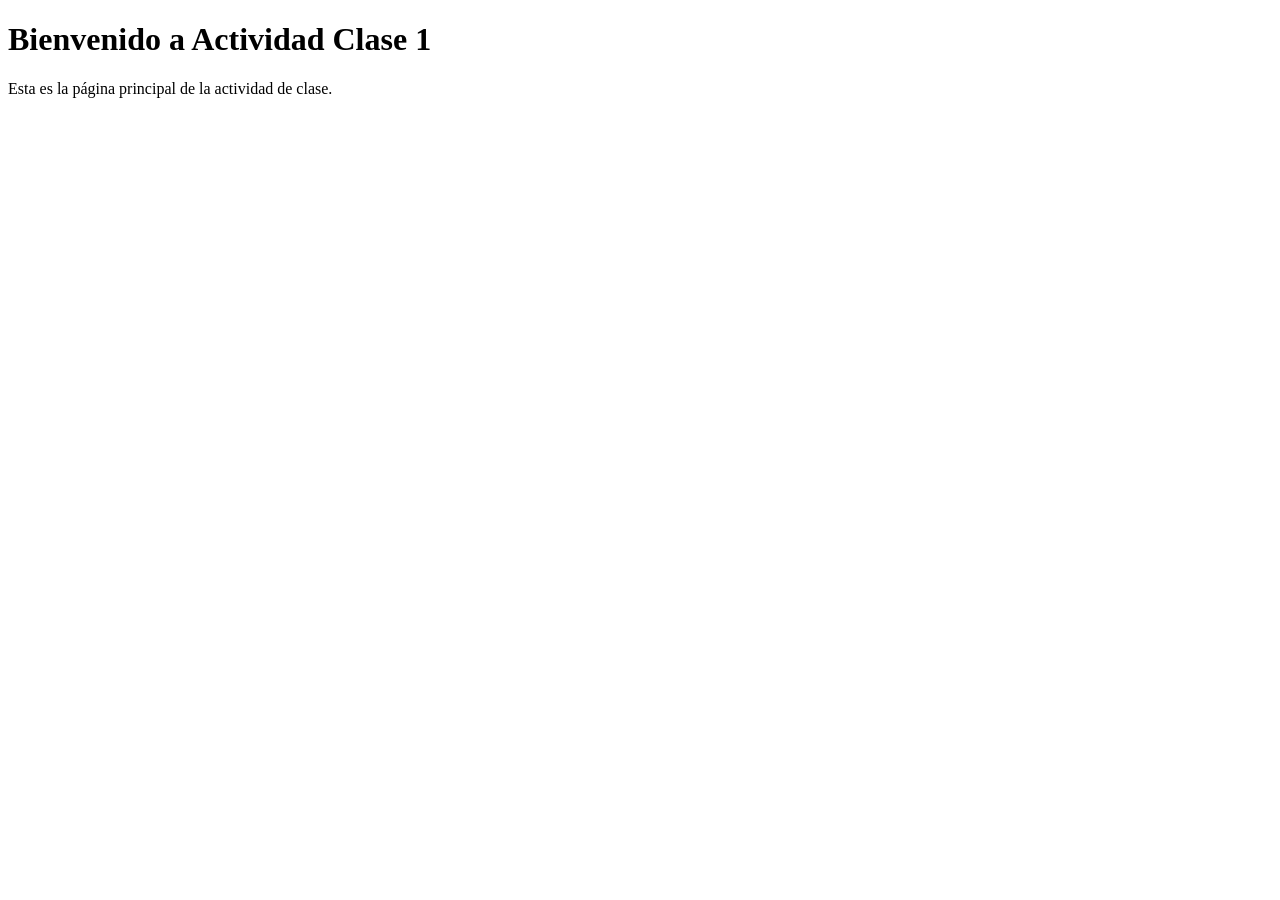
<file: actividad-clase-1/index.html>
<!DOCTYPE html>
<html lang="es">
<head>
    <meta charset="UTF-8">
    <meta name="viewport" content="width=device-width, initial-scale=1.0">
    <title>Actividad Clase 1</title>
</head>
<body>
    <h1>Bienvenido a Actividad Clase 1</h1>
    <p>Esta es la página principal de la actividad de clase.</p>
</body>
</html>
</file>
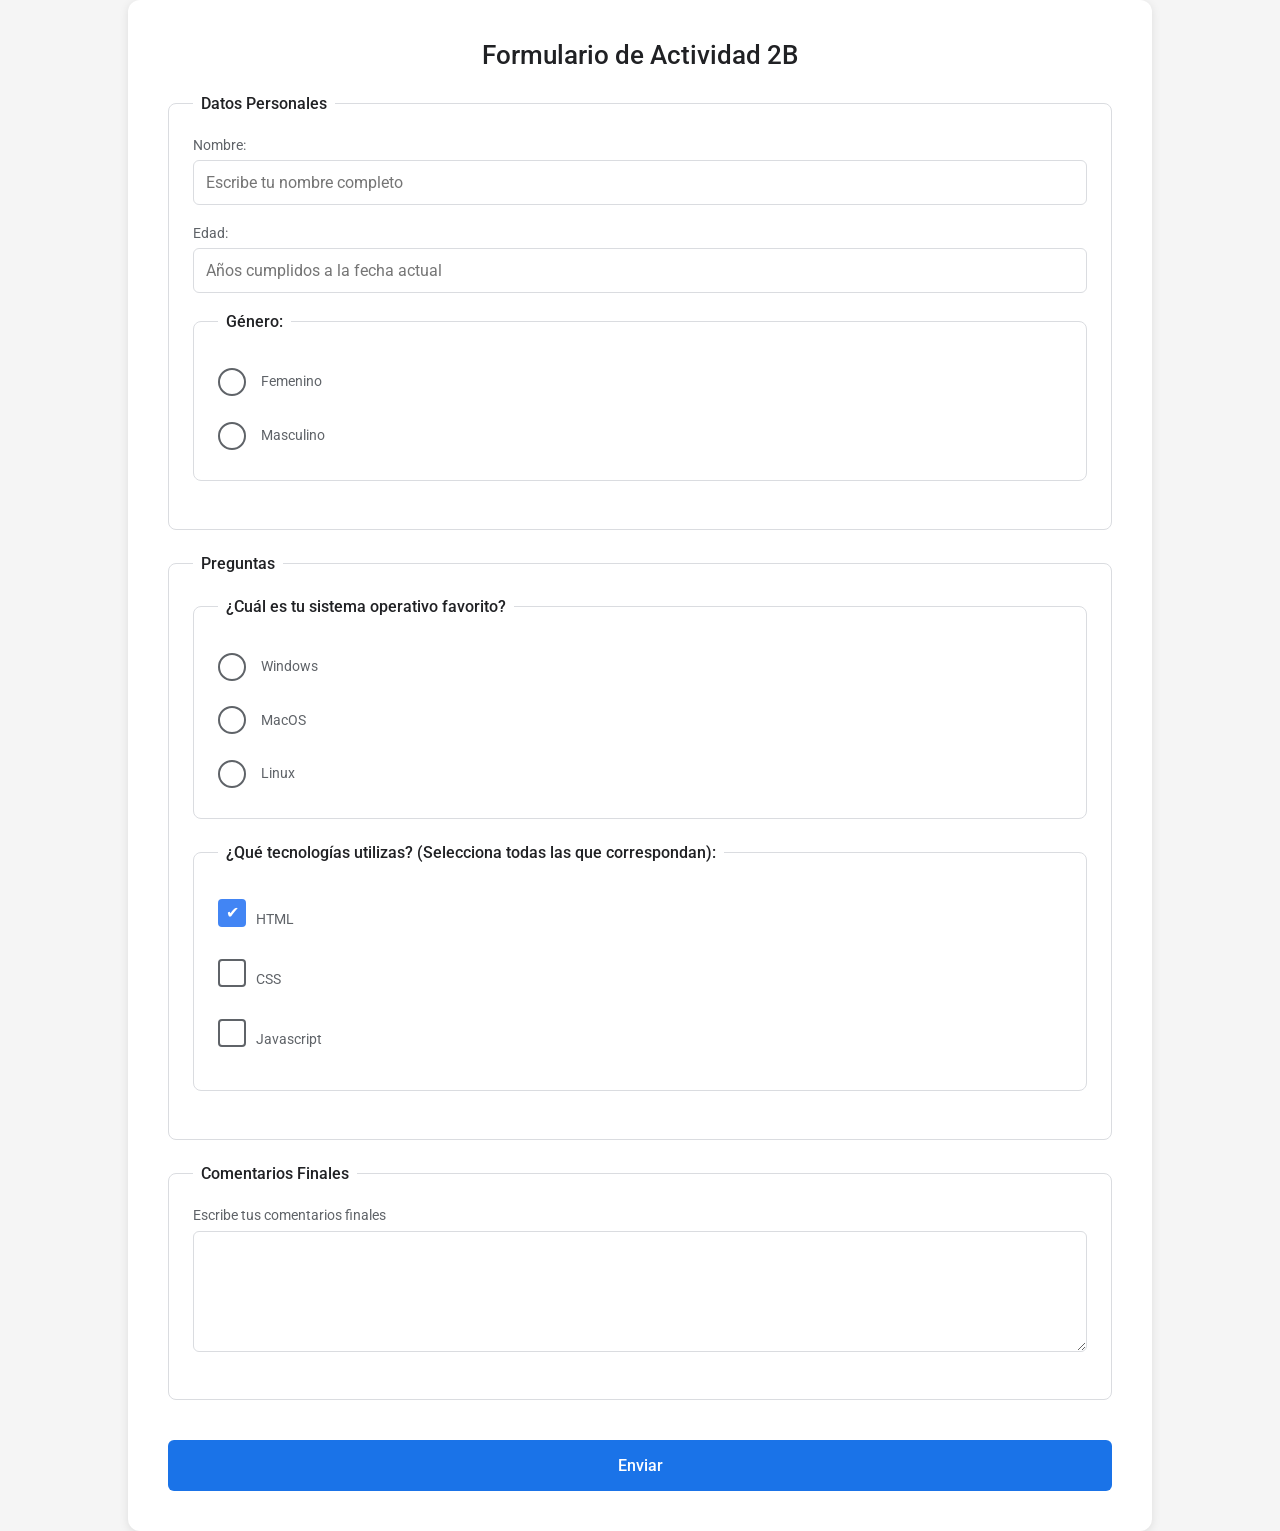
<file: actividad-clase-2/index.html>
<!DOCTYPE html>
<html lang="es">
    <head>
        <meta charset="UTF-8">
        <meta name="viewport" content="width=device-width, initial-scale=1.0">
        <link rel="stylesheet" href="style.css">
        <title>Práctica 2A</title>
    </head>
    <body>
        <div class="form-container">
            <form action="submit">
                <h1>Formulario de Actividad 2B</h1>
                <fieldset>
                    <legend>Datos Personales</legend>
                    <label for="name">Nombre:</label>
                    <input type="text" id="name" name="name" required minlength="4" placeholder="Escribe tu nombre completo"/>

                    <label for="edad">Edad:</label>
                    <input type="number" id="edad" name="edad" required min="1" max="120" placeholder="Años cumplidos a la fecha actual"/>

                    <fieldset>
                        <legend>Género:</legend>
                        <div class="radio-group">
                            <div class="radio-option">
                                <input type="radio" id="genero" name="genero" value="Femenino" />
                                <label>Femenino</label>
                            </div>
                            <div class="radio-option">
                                <input type="radio" id="genero" name="genero" value="Masculino" />
                                <label>Masculino</label>
                            </div>
                        </div>
                    </fieldset>
                </fieldset>
                <fieldset>
                    <legend>Preguntas</legend>
                    <fieldset for="pregunta1">
                        <legend>¿Cuál es tu sistema operativo favorito?</legend>
                        <div class="radio-group">
                            <div class="radio-option">
                                <input type="radio" id="pregunta1" name="pregunta1" value="windows" />
                                <label>Windows</label>
                            </div>
                            <div class="radio-option">
                                <input type="radio" id="pregunta1" name="pregunta1" value="macos" />
                                <label>MacOS</label>
                            </div>
                            <div class="radio-option">
                                <input type="radio" id="pregunta1" name="pregunta1" value="linux" />
                                <label>Linux</label>
                            </div>
                        </div>
                    </fieldset>
                    <fieldset>
                        <legend>¿Qué tecnologías utilizas? (Selecciona todas las que correspondan):</legend>
                        <div class="checkbox-group">
                            <div class="checkbox-option">
                                <input type="checkbox" id="tech" name="tech" value="html" checked />
                                <label for="tech">HTML</label>
                            </div>
                            <div class="checkbox-option">
                                <input type="checkbox" id="tech" name="tech" value="css" />
                                <label for="tech">CSS</label>
                            </div>
                            <div class="checkbox-option">
                                <input type="checkbox" id="tech" name="tech" value="javascript" />
                                <label for="tech">Javascript</label>
                            </div>
                        </div>
                    </fieldset>
                </fieldset>
                <fieldset>
                    <legend>Comentarios Finales</legend>
                    <label for="comments">Escribe tus comentarios finales</label>
                    <textarea name="comments" id="comments" rows="5" cols="33"></textarea>
                </fieldset>

                <div class="button-container">
                    <button type="submit" class="btn-submit">Enviar</button>
                </div>

            </form>
        </div>
    </body>
</html>
</file>
<file: actividad-clase-2/style.css>
/* Importa tipografía similar a la usada por Google */
@import url('https://fonts.googleapis.com/css2?family=Roboto:wght@400;500&display=swap');

/* Reset básico */
* {
  margin: 0;
  padding: 0;
  box-sizing: border-box;
  font-family: 'Roboto', sans-serif;
}

body {
  background-color: #f5f5f5;
  display: flex;
  justify-content: center;
  align-items: center;
}

/* Contenedor principal del formulario */
.form-container {
  background: #fff;
  padding: 2.5rem;
  border-radius: 12px;
  box-shadow: 0 2px 10px rgba(0, 0, 0, 0.1);
  width: 80%;
}

/* Título principal */
.form-container h1 {
  font-size: 1.6rem;
  font-weight: 500;
  color: #202124;
  text-align: center;
  margin-bottom: 1.5rem;
}

/* Fieldset y legend */
.form-container fieldset {
  border: 1px solid #dadce0;
  border-radius: 8px;
  padding: 1.5rem;
  margin-bottom: 1.5rem;
}

.form-container legend {
  font-size: 1rem;
  font-weight: 500;
  color: #202124;
  padding: 0 0.5rem;
}

/* Etiquetas */
.form-container label {
  display: block;
  margin-bottom: 0.4rem;
  font-size: 0.9rem;
  color: #5f6368;
}

/* Inputs */
.form-container input,
.form-container select,
.form-container textarea {
  width: 100%;
  padding: 0.75rem;
  margin-bottom: 1.2rem;
  border: 1px solid #dadce0;
  border-radius: 6px;
  background-color: #fff;
  font-size: 1rem;
  color: #202124;
  transition: border 0.2s ease-in-out, box-shadow 0.2s ease-in-out;
}

/* Focus */
.form-container input:focus,
.form-container select:focus,
.form-container textarea:focus {
  border: 1px solid #4285f4;
  box-shadow: 0 0 0 3px rgba(66, 133, 244, 0.2);
  outline: none;
}

/* --- RADIO BUTTONS --- */
.radio-group {
  display: flex;
  flex-direction: column;
  gap: 1.2rem;
  margin-top: 0.8rem;
}

.radio-option {
  display: flex;
  align-items: center;
  cursor: pointer;
  font-size: 0.95rem;
  color: #202124;
}

.radio-option label {
  margin-left: 15px;
}

/* Para el circulo dentro del radio button */
.radio-option input[type="radio"] {
  appearance: none; 
  -webkit-appearance: none;
  -moz-appearance: none;
  font: inherit;
  width: 13px;
  height: 13px;
  border: 2px solid #5f6368;
  border-radius: 50%;
  display: grid;
  place-content: center;
  cursor: pointer;
  transition: border 0.2s ease-in-out;
  margin: 0 0 6.4px 0;
}

.radio-option input[type="radio"]:checked {
  border-color: #4285f4;
}

.radio-option input[type="radio"]:checked::before {
  content: "";
  width: 13px;
  height: 13px;
  background-color: #4285f4;
  border-radius: 50%;
}

/* ESTILOS PARA CHECKBOXES */
.checkbox-group {
  display: flex;
  flex-direction: column;
  gap: 0.8rem;
  margin-top: 0.8rem;
}

.checkbox-option {
  display: flex;
  align-items: center;
  cursor: pointer;
  font-size: 0.95rem;
  color: #202124;
  position: relative;
}

.checkbox-option input[type="checkbox"] {
  appearance: none; 
  -webkit-appearance: none;
  -moz-appearance: none;
  width: 16px;
  height: 16px;
  border: 2px solid #5f6368;
  border-radius: 4px;
  background-color: #fff;
  position: relative;
  cursor: pointer;
  transition: background-color 0.2s ease-in-out, border-color 0.2s ease-in-out;
  margin-right: 10px;
  /* alinea el icono de verificación */
  display: flex;
  justify-content: center;
  align-items: center;
}

/* Estado marcado */
.checkbox-option input[type="checkbox"]:checked {
  background-color: #4285f4;
  border-color: #4285f4;
}

/* Check mark */
.checkbox-option input[type="checkbox"]:checked::before {
  content: "✔";
  font-size: 16px;
  color: #fff;
  display: block;
  text-align: center;
  line-height: 16px;
}


/* Botón enviar */
.btn-container {
  display: flex;
  justify-content: center;
  width: 60%;
}

.btn-submit {
  width: 100%;
  padding: 1rem;
  background-color: #1a73e8;
  border: none;
  border-radius: 6px;
  color: #fff;
  font-size: 1rem;
  font-weight: 500;
  cursor: pointer;
  margin-top: 1rem;
  transition: background-color 0.2s ease-in-out, box-shadow 0.2s ease-in-out;
}

.btn-submit:hover {
  background-color: #1765c1;
  box-shadow: 0 2px 6px rgba(26, 115, 232, 0.4);
}
</file>
